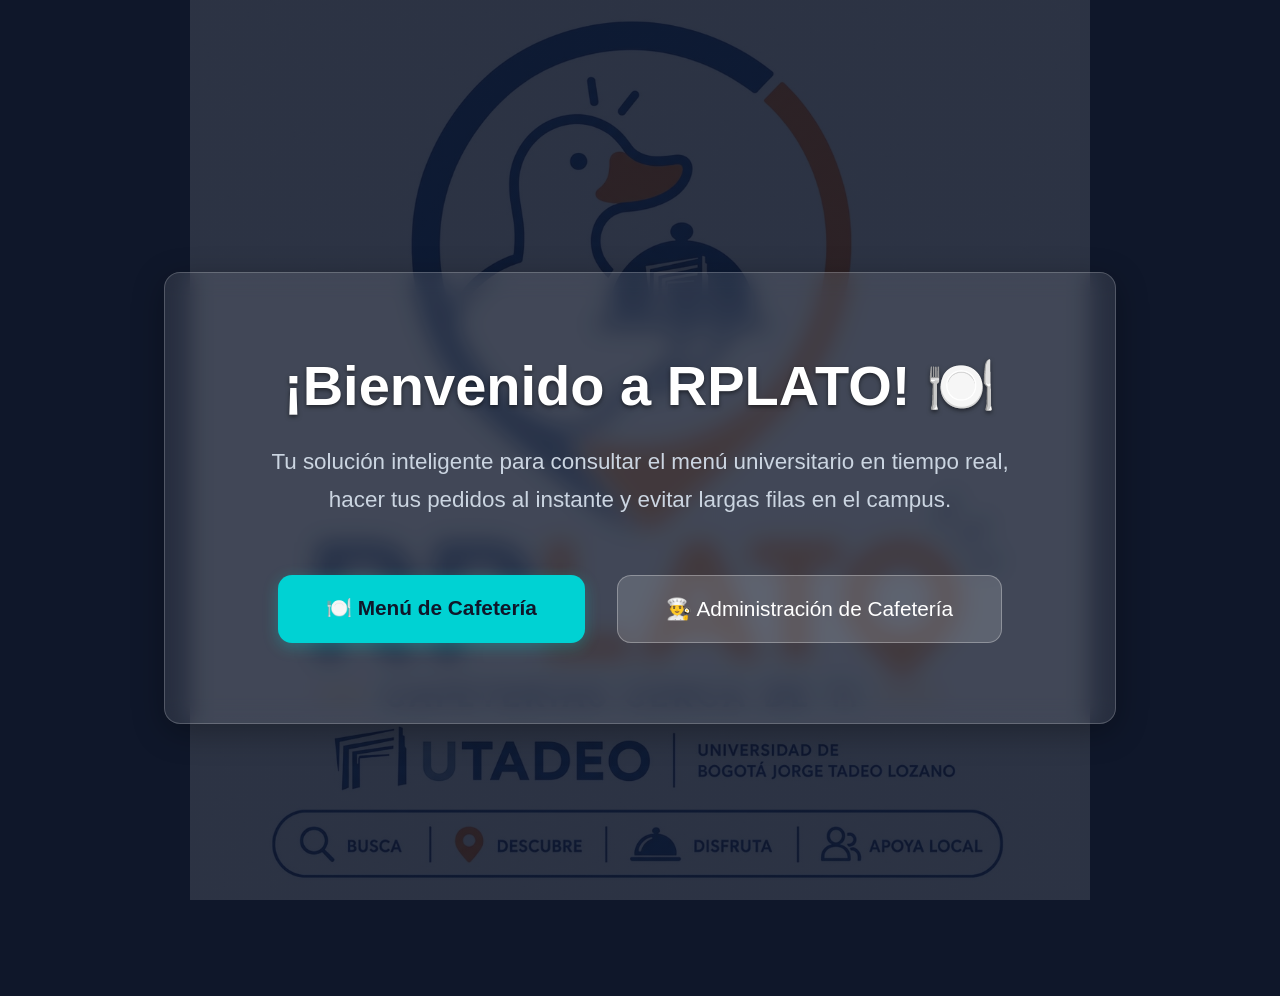
<file: index.html>
<!DOCTYPE html>
<html lang="es">
<head>
    <meta charset="UTF-8">
    <meta name="viewport" content="width=device-width, initial-scale=1.0">
    <title>RPLATO - Restaurante Universitario</title>
    <link rel="stylesheet" href="style.css">
</head>
<body>

    <main class="container" style="max-width: 1000px; min-height: 100vh; display: flex; align-items: center; justify-content: center;">
        
        <!-- Sección de Bienvenida Principal -->
        <section class="welcome-section" style="width: 100%; margin: 0;">
            <div class="welcome-card" style="padding: 5rem 3rem; text-align: center;">
                
                <h2 style="font-size: 3.5rem; margin-bottom: 1.5rem; font-weight: 900; color: #ffffff;">
                    ¡Bienvenido a RPLATO! 🍽️
                </h2>
                
                <p style="font-size: 1.4rem; max-width: 750px; margin: 0 auto 3.5rem auto; line-height: 1.7; color: #cbd5e1;">
                    Tu solución inteligente para consultar el menú universitario en tiempo real, hacer tus pedidos al instante y evitar largas filas en el campus.
                </p>
                
                <div class="welcome-actions" style="display: flex; justify-content: center; gap: 2rem; flex-wrap: wrap;">
                    <a href="index3.html" class="btn-main" style="font-size: 1.3rem; padding: 1.3rem 3rem; border-radius: 14px; text-decoration: none;">
                        🍽️ Menú de Cafetería
                    </a>
                    
                    <a href="index2.html" class="btn-secondary" style="font-size: 1.3rem; padding: 1.3rem 3rem; border-radius: 14px; text-decoration: none;">
                        👨‍🍳 Administración de Cafetería
                    </a>
                </div>

            </div>
        </section>

    </main>

</body>
</html>
</file>
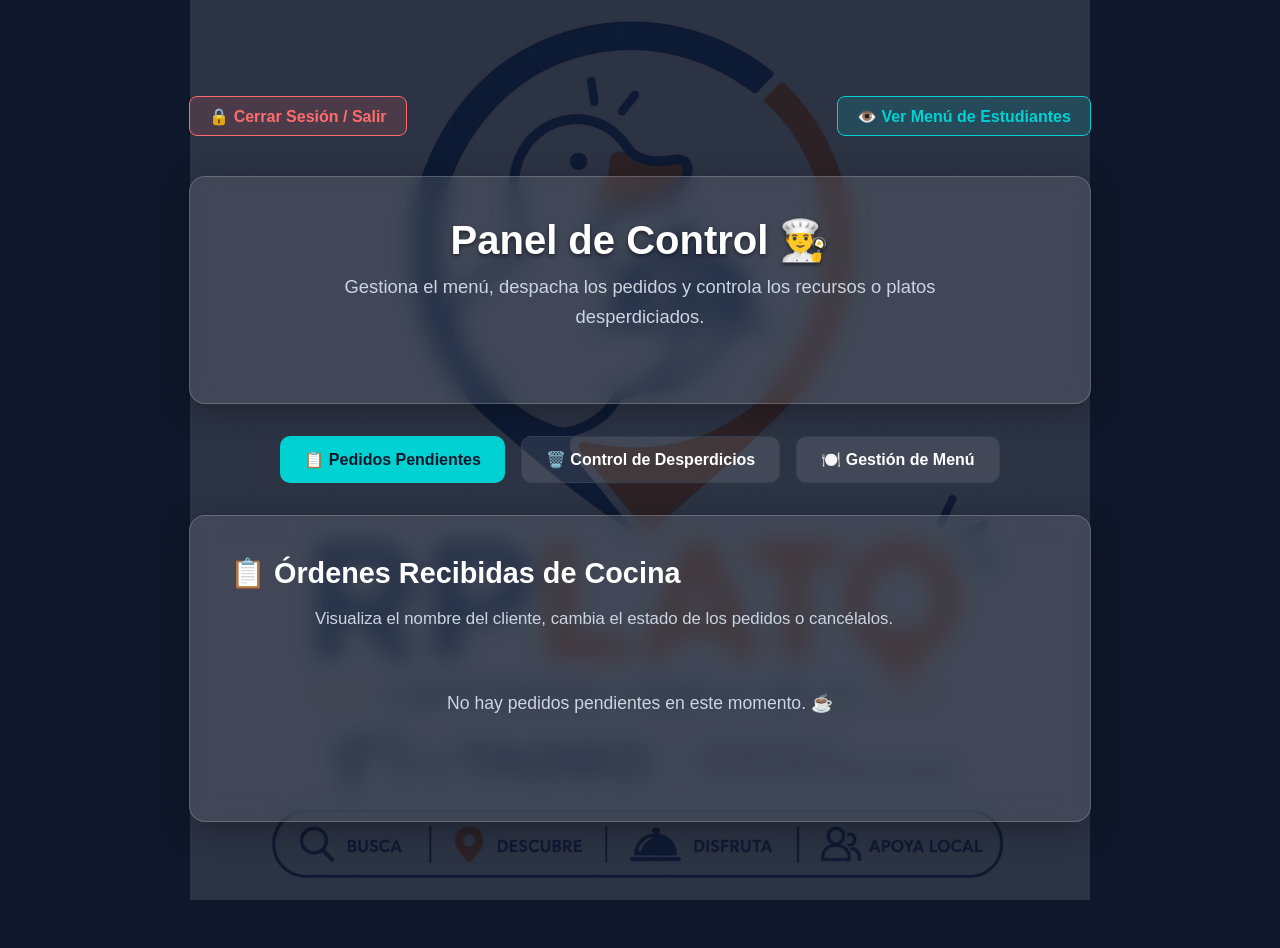
<file: admin.html>
<!DOCTYPE html>
<html lang="es">
<head>
    <meta charset="UTF-8">
    <meta name="viewport" content="width=device-width, initial-scale=1.0">
    <title>RPLATO - Panel de Administración</title>
    <link rel="stylesheet" href="style.css">
</head>
<body>

    <main class="container" style="max-width: 950px; padding-top: 3rem; padding-bottom: 4rem;">
        
        <!-- Botones de Navegación del Administrador -->
        <div style="display: flex; justify-content: space-between; align-items: center; margin-bottom: 2.5rem;">
            <a href="index.html" style="background: rgba(255, 107, 107, 0.15); border: 1px solid #ff6b6b; color: #ff6b6b; padding: 0.6rem 1.2rem; border-radius: 8px; text-decoration: none; font-weight: bold;">
                🔒 Cerrar Sesión / Salir
            </a>
            <a href="index3.html" style="background: rgba(0, 210, 211, 0.15); border: 1px solid #00d2d3; color: #00d2d3; padding: 0.6rem 1.2rem; border-radius: 8px; text-decoration: none; font-weight: bold;">
                👁️ Ver Menú de Estudiantes
            </a>
        </div>

        <!-- Tarjeta de Bienvenida Admin -->
        <section class="welcome-section" style="margin-bottom: 2rem;">
            <div class="welcome-card" style="padding: 2.5rem 2rem; text-align: center;">
                <h2 style="font-size: 2.5rem; margin-bottom: 0.5rem; font-weight: 900;">Panel de Control 👨‍🍳</h2>
                <p style="font-size: 1.15rem; color: #cbd5e1;">Gestiona el menú, despacha los pedidos y controla los recursos o platos desperdiciados.</p>
            </div>
        </section>

        <!-- Pestañas de Navegación Interna del Admin -->
        <div style="display: flex; gap: 1rem; margin-bottom: 2rem; justify-content: center; flex-wrap: wrap;">
            <button id="btnTabOrders" onclick="switchAdminTab('orders')" style="background: #00d2d3; color: #0f172a; padding: 0.8rem 1.5rem; border-radius: 10px; border: none; font-size: 1rem; font-weight: bold; cursor: pointer;">
                📋 Pedidos Pendientes
            </button>
            <button id="btnTabWaste" onclick="switchAdminTab('waste')" style="background: rgba(255, 255, 255, 0.1); color: #ffffff; padding: 0.8rem 1.5rem; border-radius: 10px; border: 1px solid #334155; font-size: 1rem; font-weight: bold; cursor: pointer;">
                🗑️ Control de Desperdicios
            </button>
            <button id="btnTabMenu" onclick="switchAdminTab('menu')" style="background: rgba(255, 255, 255, 0.1); color: #ffffff; padding: 0.8rem 1.5rem; border-radius: 10px; border: 1px solid #334155; font-size: 1rem; font-weight: bold; cursor: pointer;">
                🍽️ Gestión de Menú
            </button>
        </div>

        <!-- PESTAÑA 1: PEDIDOS PENDIENTES -->
        <section id="sectionOrders" class="welcome-section">
            <div class="welcome-card" style="text-align: left; padding: 2.5rem;">
                <h3 style="font-size: 1.8rem; margin-bottom: 1rem; color: #ffffff;">📋 Órdenes Recibidas de Cocina</h3>
                <p style="color: #cbd5e1; font-size: 1.05rem; margin-bottom: 1.5rem;">Visualiza el nombre del cliente, cambia el estado de los pedidos o cancélalos.</p>
                
                <div id="adminOrdersList" style="display: flex; flex-direction: column; gap: 1rem;"></div>

                <p id="noAdminOrders" style="color: #cbd5e1; font-size: 1.1rem; text-align: center; display: none; padding: 2rem 0;">
                    No hay pedidos pendientes en este momento. ☕
                </p>
            </div>
        </section>

        <!-- PESTAÑA 2: CONTROL DE DESPERDICIOS Y EXCEDENTES -->
        <section id="sectionWaste" class="welcome-section" style="display: none;">
            
            <!-- Resumen Semanal por Días -->
            <div class="welcome-card" style="text-align: left; padding: 2.5rem; margin-bottom: 2rem; background: rgba(0, 210, 211, 0.05); border: 2px solid rgba(0, 210, 211, 0.3);">
                <h3 style="font-size: 1.8rem; margin-bottom: 0.5rem; color: #ffffff;">📅 Resumen Semanal de Pérdidas</h3>
                <p style="color: #cbd5e1; font-size: 1.05rem; margin-bottom: 1.5rem;">Total de platos perdidos agrupados por fecha en la semana.</p>
                
                <div id="weeklyWasteSummary" style="display: grid; grid-template-columns: repeat(auto-fit, minmax(200px, 1fr)); gap: 1rem;"></div>
                <p id="noWeeklySummary" style="color: #cbd5e1; font-size: 1rem; text-align: center; display: none;">Aún no hay datos suficientes para generar el resumen semanal.</p>
            </div>

            <!-- Formulario de Registro -->
            <div class="welcome-card" style="text-align: left; padding: 2.5rem; margin-bottom: 2rem;">
                <h3 style="font-size: 1.8rem; margin-bottom: 1.5rem; color: #ffffff;">📊 Registrar Platos Desperdiciados por Exceso</h3>
                
                <form id="addWasteForm" onsubmit="registrarDesperdicio(event)" style="display: flex; flex-direction: column; gap: 1.2rem;">
                    <div>
                        <label style="display: block; margin-bottom: 0.5rem; color: #cbd5e1; font-weight: bold;">Nombre del Plato o Alimento:</label>
                        <input type="text" id="wasteDishName" placeholder="Ej: Almuerzo Ejecutivo: Pollo / Arroz sobrante" required style="width: 100%; padding: 0.9rem; border-radius: 8px; border: 1px solid #334155; background: #0f172a; color: #ffffff; font-size: 1rem;">
                    </div>

                    <div style="display: grid; grid-template-columns: 1fr 1fr; gap: 1rem;">
                        <div>
                            <label style="display: block; margin-bottom: 0.5rem; color: #cbd5e1; font-weight: bold;">Cantidad de Platos Perdidos:</label>
                            <input type="number" id="wasteQuantity" min="1" placeholder="Ej: 5" required style="width: 100%; padding: 0.9rem; border-radius: 8px; border: 1px solid #334155; background: #0f172a; color: #ffffff; font-size: 1rem;">
                        </div>
                        <div>
                            <label style="display: block; margin-bottom: 0.5rem; color: #cbd5e1; font-weight: bold;">Fecha del Registro:</label>
                            <input type="date" id="wasteDate" required style="width: 100%; padding: 0.9rem; border-radius: 8px; border: 1px solid #334155; background: #0f172a; color: #ffffff; font-size: 1rem;">
                        </div>
                    </div>

                    <div>
                        <label style="display: block; margin-bottom: 0.5rem; color: #cbd5e1; font-weight: bold;">Motivo del Excedente:</label>
                        <textarea id="wasteReason" placeholder="Ej: Sobreestimación de asistencia de estudiantes en la jornada de la tarde." required rows="2" style="width: 100%; padding: 0.9rem; border-radius: 8px; border: 1px solid #334155; background: #0f172a; color: #ffffff; font-size: 1rem; resize: vertical;"></textarea>
                    </div>

                    <button type="submit" class="btn-main" style="margin-top: 1rem; border: none; cursor: pointer; padding: 1rem; font-size: 1.1rem; border-radius: 10px;">
                        💾 Guardar Registro de Desperdicio
                    </button>
                </form>
            </div>

            <!-- Historial de Registros -->
            <div class="welcome-card" style="text-align: left; padding: 2.5rem;">
                <h3 style="font-size: 1.8rem; margin-bottom: 1rem; color: #ffffff;">📋 Historial de Excedentes y Pérdidas</h3>
                <div id="adminWasteList" style="display: flex; flex-direction: column; gap: 1rem;"></div>
                <p id="noAdminWaste" style="color: #cbd5e1; font-size: 1.1rem; text-align: center; display: none; padding: 1.5rem 0;">No hay registros de desperdicios guardados.</p>
            </div>
        </section>

        <!-- PESTAÑA 3: GESTIÓN DE MENÚ -->
        <section id="sectionMenu" class="welcome-section" style="display: none;">
            <div class="welcome-card" style="text-align: left; padding: 2.5rem; margin-bottom: 2rem;">
                <h3 style="font-size: 1.8rem; margin-bottom: 1.5rem; color: #ffffff;">➕ Agregar Nuevo Plato</h3>
                
                <form id="addDishForm" onsubmit="agregarPlato(event)" style="display: flex; flex-direction: column; gap: 1.2rem;">
                    <div>
                        <label style="display: block; margin-bottom: 0.5rem; color: #cbd5e1; font-weight: bold;">¿A qué menú pertenece?</label>
                        <select id="dishCategory" required style="width: 100%; padding: 0.9rem; border-radius: 8px; border: 1px solid #334155; background: #0f172a; color: #ffffff; font-size: 1rem;">
                            <option value="" disabled selected>Selecciona una categoría...</option>
                            <option value="Almuerzos Ejecutivos">🍲 Almuerzos Ejecutivos</option>
                            <option value="Comidas Rápidas">🍔 Comidas Rápidas</option>
                            <option value="Bebidas y Jugos">🥤 Bebidas y Jugos</option>
                        </select>
                    </div>

                    <div>
                        <label style="display: block; margin-bottom: 0.5rem; color: #cbd5e1; font-weight: bold;">Nombre del Plato:</label>
                        <input type="text" id="dishName" placeholder="Ej: Pollo Gratinado" required style="width: 100%; padding: 0.9rem; border-radius: 8px; border: 1px solid #334155; background: #0f172a; color: #ffffff; font-size: 1rem;">
                    </div>

                    <div>
                        <label style="display: block; margin-bottom: 0.5rem; color: #cbd5e1; font-weight: bold;">Descripción de Ingredientes:</label>
                        <textarea id="dishDesc" placeholder="Ej: Sopa de verduras, arroz, frijol y jugo." required rows="3" style="width: 100%; padding: 0.9rem; border-radius: 8px; border: 1px solid #334155; background: #0f172a; color: #ffffff; font-size: 1rem; resize: vertical;"></textarea>
                    </div>

                    <div>
                        <label style="display: block; margin-bottom: 0.5rem; color: #cbd5e1; font-weight: bold;">Precio (COP):</label>
                        <input type="text" id="dishPrice" placeholder="Ej: 14.000" required style="width: 100%; padding: 0.9rem; border-radius: 8px; border: 1px solid #334155; background: #0f172a; color: #ffffff; font-size: 1rem;">
                    </div>

                    <button type="submit" class="btn-main" style="margin-top: 1rem; border: none; cursor: pointer; padding: 1rem; font-size: 1.1rem; border-radius: 10px;">
                        💾 Guardar y Publicar Plato
                    </button>
                </form>
            </div>

            <div class="welcome-card" style="text-align: left; padding: 2.5rem;">
                <h3 style="font-size: 1.8rem; margin-bottom: 1rem; color: #ffffff;">📋 Platos Activos</h3>
                <div id="adminDishList" style="display: flex; flex-direction: column; gap: 1rem;"></div>
                <p id="noAdminDishes" style="color: #cbd5e1; font-size: 1.1rem; text-align: center; display: none; padding: 1.5rem 0;">No hay platos registrados.</p>
            </div>
        </section>

    </main>

    <script>
        window.addEventListener('DOMContentLoaded', () => {
            cargarPedidosAdmin();
            cargarDesperdiciosAdmin();
            cargarPlatosAdmin();
            setInterval(cargarPedidosAdmin, 3000);
        });

        function switchAdminTab(tab) {
            const secOrders = document.getElementById("sectionOrders");
            const secWaste = document.getElementById("sectionWaste");
            const secMenu = document.getElementById("sectionMenu");
            
            const btnOrders = document.getElementById("btnTabOrders");
            const btnWaste = document.getElementById("btnTabWaste");
            const btnMenu = document.getElementById("btnTabMenu");

            [btnOrders, btnWaste, btnMenu].forEach(b => {
                b.style.background = "rgba(255, 255, 255, 0.1)";
                b.style.color = "#ffffff";
            });

            secOrders.style.display = "none";
            secWaste.style.display = "none";
            secMenu.style.display = "none";

            if(tab === 'orders') {
                secOrders.style.display = "block";
                btnOrders.style.background = "#00d2d3";
                btnOrders.style.color = "#0f172a";
            } else if(tab === 'waste') {
                secWaste.style.display = "block";
                btnWaste.style.background = "#00d2d3";
                btnWaste.style.color = "#0f172a";
            } else {
                secMenu.style.display = "block";
                btnMenu.style.background = "#00d2d3";
                btnMenu.style.color = "#0f172a";
            }
        }

        // LÓGICA DE PEDIDOS
        function cargarPedidosAdmin() {
            const adminOrdersList = document.getElementById("adminOrdersList");
            const noAdminOrders = document.getElementById("noAdminOrders");
            let pedidos = JSON.parse(localStorage.getItem("rplato_pedidos")) || [];

            adminOrdersList.innerHTML = "";

            if (pedidos.length === 0) {
                noAdminOrders.style.display = "block";
                return;
            }

            noAdminOrders.style.display = "none";

            pedidos.forEach((pedido) => {
                const item = document.createElement("div");
                item.style.cssText = "background: rgba(255, 255, 255, 0.05); border: 1px solid #334155; padding: 1.2rem 1.5rem; border-radius: 10px; display: flex; justify-content: space-between; align-items: center; flex-wrap: wrap; gap: 1rem;";

                let colorEstado = "#f1c40f";
                if(pedido.estado.includes("Listo")) colorEstado = "#2ecc71";
                if(pedido.estado.includes("Cancelado")) colorEstado = "#ff6b6b";

                item.innerHTML = `
                    <div>
                        <span style="background: #00d2d3; color: #0f172a; padding: 0.3rem 0.7rem; border-radius: 12px; font-weight: 800; font-size: 0.9rem;">
                            Turno #${pedido.turno}
                        </span>
                        <h4 style="color: #ffffff; font-size: 1.2rem; margin: 0.5rem 0 0.2rem 0;">${pedido.plato}</h4>
                        <p style="color: #cbd5e1; font-size: 0.95rem; margin-bottom: 0.2rem;">Cliente: <strong style="color: #00d2d3;">${pedido.cliente || 'Anónimo'}</strong></p>
                        <p style="color: #cbd5e1; font-size: 0.95rem;">Estado actual: <strong style="color: ${colorEstado};">${pedido.estado}</strong></p>
                    </div>
                    <div style="display: flex; gap: 0.5rem;">
                        <button onclick="cambiarEstadoPedido(${pedido.id}, '✅ Listo para entregar')" style="background: rgba(46, 204, 113, 0.2); border: 1px solid #2ecc71; color: #2ecc71; padding: 0.6rem 0.9rem; border-radius: 8px; font-weight: bold; cursor: pointer;">
                            ✅ Listo
                        </button>
                        <button onclick="eliminarPedidoDefinitivo(${pedido.id})" style="background: rgba(255, 107, 107, 0.2); border: 1px solid #ff6b6b; color: #ff6b6b; padding: 0.6rem 0.9rem; border-radius: 8px; font-weight: bold; cursor: pointer;">
                            ❌ Cancelar
                        </button>
                    </div>
                `;
                adminOrdersList.appendChild(item);
            });
        }

        function cambiarEstadoPedido(id, nuevoEstado) {
            let pedidos = JSON.parse(localStorage.getItem("rplato_pedidos")) || [];
            pedidos = pedidos.map(p => {
                if (p.id === id) p.estado = nuevoEstado;
                return p;
            });
            localStorage.setItem("rplato_pedidos", JSON.stringify(pedidos));
            cargarPedidosAdmin();
        }

        function eliminarPedidoDefinitivo(id) {
            let pedidos = JSON.parse(localStorage.getItem("rplato_pedidos")) || [];
            pedidos = pedidos.filter(p => p.id !== id);
            localStorage.setItem("rplato_pedidos", JSON.stringify(pedidos));
            cargarPedidosAdmin();
        }

        // LÓGICA DE CONTROL DE DESPERDICIOS Y RESUMEN SEMANAL
        function registrarDesperdicio(e) {
            e.preventDefault();
            const plato = document.getElementById("wasteDishName").value;
            const cantidad = parseInt(document.getElementById("wasteQuantity").value) || 0;
            const fecha = document.getElementById("wasteDate").value;
            const motivo = document.getElementById("wasteReason").value;

            const nuevoRegistro = { plato, cantidad, fecha, motivo };
            let desperdicios = JSON.parse(localStorage.getItem("rplato_desperdicios")) || [];
            desperdicios.push(nuevoRegistro);

            localStorage.setItem("rplato_desperdicios", JSON.stringify(desperdicios));
            alert("¡Registro de desperdicio guardado con éxito!");
            document.getElementById("addWasteForm").reset();
            cargarDesperdiciosAdmin();
        }

        function cargarDesperdiciosAdmin() {
            const adminWasteList = document.getElementById("adminWasteList");
            const noAdminWaste = document.getElementById("noAdminWaste");
            const weeklyWasteSummary = document.getElementById("weeklyWasteSummary");
            const noWeeklySummary = document.getElementById("noWeeklySummary");
            
            let desperdicios = JSON.parse(localStorage.getItem("rplato_desperdicios")) || [];

            // 1. Cargar Historial
            adminWasteList.innerHTML = "";
            if (desperdicios.length === 0) {
                noAdminWaste.style.display = "block";
            } else {
                noAdminWaste.style.display = "none";
                desperdicios.forEach((item, index) => {
                    const elemento = document.createElement("div");
                    elemento.style.cssText = "background: rgba(255, 255, 255, 0.05); border: 1px solid #334155; padding: 1.2rem 1.5rem; border-radius: 10px; display: flex; justify-content: space-between; align-items: center; flex-wrap: wrap; gap: 1rem;";

                    elemento.innerHTML = `
                        <div>
                            <span style="background: rgba(255, 107, 107, 0.15); color: #ff6b6b; padding: 0.2rem 0.6rem; border-radius: 6px; font-size: 0.85rem; font-weight: bold; display: inline-block; margin-bottom: 0.3rem;">
                                Fecha: ${item.fecha}
                            </span>
                            <h4 style="color: #ffffff; font-size: 1.2rem; margin-bottom: 0.2rem;">${item.plato} (${item.cantidad} platos perdidos)</h4>
                            <p style="color: #cbd5e1; font-size: 0.95rem;">Motivo: ${item.motivo}</p>
                        </div>
                        <button onclick="eliminarDesperdicio(${index})" style="background: rgba(255, 107, 107, 0.2); border: 1px solid #ff6b6b; color: #ff6b6b; padding: 0.6rem 1rem; border-radius: 8px; font-weight: bold; cursor: pointer;">
                            🗑️ Borrar Registro
                        </button>
                    `;
                    adminWasteList.appendChild(elemento);
                });
            }

            // 2. Generar Resumen Semanal Agrupado por Fecha
            weeklyWasteSummary.innerHTML = "";
            let resumenPorFecha = {};
            desperdicios.forEach(d => {
                let cant = parseInt(d.cantidad) || 0;
                if (!resumenPorFecha[d.fecha]) {
                    resumenPorFecha[d.fecha] = 0;
                }
                resumenPorFecha[d.fecha] += cant;
            });

            let fechasKeys = Object.keys(resumenPorFecha);
            if (fechasKeys.length === 0) {
                noWeeklySummary.style.display = "block";
            } else {
                noWeeklySummary.style.display = "none";
                fechasKeys.sort().forEach(fecha => {
                    const tarjetaDia = document.createElement("div");
                    tarjetaDia.style.cssText = "background: rgba(15, 23, 42, 0.7); border: 1px solid #334155; padding: 1rem 1.2rem; border-radius: 10px; text-align: center;";
                    
                    tarjetaDia.innerHTML = `
                        <span style="color: #94a3b8; font-size: 0.9rem; display: block; margin-bottom: 0.3rem;">📅 ${fecha}</span>
                        <strong style="color: #ff6b6b; font-size: 1.8rem; display: block;">${resumenPorFecha[fecha]}</strong>
                        <span style="color: #cbd5e1; font-size: 0.85rem;">Platos Perdidos</span>
                    `;
                    weeklyWasteSummary.appendChild(tarjetaDia);
                });
            }
        }

        function eliminarDesperdicio(index) {
            if (confirm("¿Estás seguro de eliminar este registro de desperdicio?")) {
                let desperdicios = JSON.parse(localStorage.getItem("rplato_desperdicios")) || [];
                desperdicios.splice(index, 1);
                localStorage.setItem("rplato_desperdicios", JSON.stringify(desperdicios));
                cargarDesperdiciosAdmin();
            }
        }

        // LÓGICA DE GESTIÓN DEL MENÚ
        function agregarPlato(e) {
            e.preventDefault();
            const categoria = document.getElementById("dishCategory").value;
            const nombre = document.getElementById("dishName").value;
            const descripcion = document.getElementById("dishDesc").value;
            const precio = document.getElementById("dishPrice").value;

            let icono = '🍽️';
            if (categoria === "Almuerzos Ejecutivos") icono = '🍲';
            else if (categoria === "Comidas Rápidas") icono = '🍔';
            else if (categoria === "Bebidas y Jugos") icono = '🥤';

            const nuevoPlato = { categoria, nombre, descripcion, precio, icono };
            let platos = JSON.parse(localStorage.getItem("rplato_menu")) || [];
            platos.push(nuevoPlato);

            localStorage.setItem("rplato_menu", JSON.stringify(platos));
            alert("¡Plato guardado y publicado con éxito!");
            document.getElementById("addDishForm").reset();
            cargarPlatosAdmin();
        }

        function cargarPlatosAdmin() {
            const adminDishList = document.getElementById("adminDishList");
            const noAdminDishes = document.getElementById("noAdminDishes");
            let platos = JSON.parse(localStorage.getItem("rplato_menu")) || [];

            adminDishList.innerHTML = "";
            if (platos.length === 0) {
                noAdminDishes.style.display = "block";
                return;
            }
            noAdminDishes.style.display = "none";

            platos.forEach((plato, index) => {
                const item = document.createElement("div");
                item.style.cssText = "background: rgba(255, 255, 255, 0.05); border: 1px solid #334155; padding: 1.2rem 1.5rem; border-radius: 10px; display: flex; justify-content: space-between; align-items: center; flex-wrap: wrap; gap: 1rem;";

                item.innerHTML = `
                    <div style="display: flex; align-items: center; gap: 1rem;">
                        <span style="font-size: 2.5rem;">${plato.icono}</span>
                        <div>
                            <span style="background: rgba(0, 210, 211, 0.15); color: #00d2d3; padding: 0.2rem 0.6rem; border-radius: 6px; font-size: 0.85rem; font-weight: bold; display: inline-block; margin-bottom: 0.3rem;">
                                ${plato.categoria}
                            </span>
                            <h4 style="color: #ffffff; font-size: 1.2rem; margin-bottom: 0.2rem;">${plato.nombre}</h4>
                            <p style="color: #cbd5e1; font-size: 0.95rem; margin-bottom: 0.3rem;">${plato.descripcion}</p>
                            <strong style="color: #00d2d3; font-size: 1.05rem;">$${plato.precio} COP</strong>
                        </div>
                    </div>
                    <button onclick="eliminarPlato(${index})" style="background: rgba(255, 107, 107, 0.2); border: 1px solid #ff6b6b; color: #ff6b6b; padding: 0.6rem 1rem; border-radius: 8px; font-weight: bold; cursor: pointer;">
                        🗑️ Eliminar
                    </button>
                `;
                adminDishList.appendChild(item);
            });
        }

        function eliminarPlato(index) {
            if (confirm("¿Estás seguro de que deseas eliminar este plato del menú?")) {
                let platos = JSON.parse(localStorage.getItem("rplato_menu")) || [];
                platos.splice(index, 1);
                localStorage.setItem("rplato_menu", JSON.stringify(platos));
                cargarPlatosAdmin();
            }
        }
    </script>

</body>
</html>
</file>
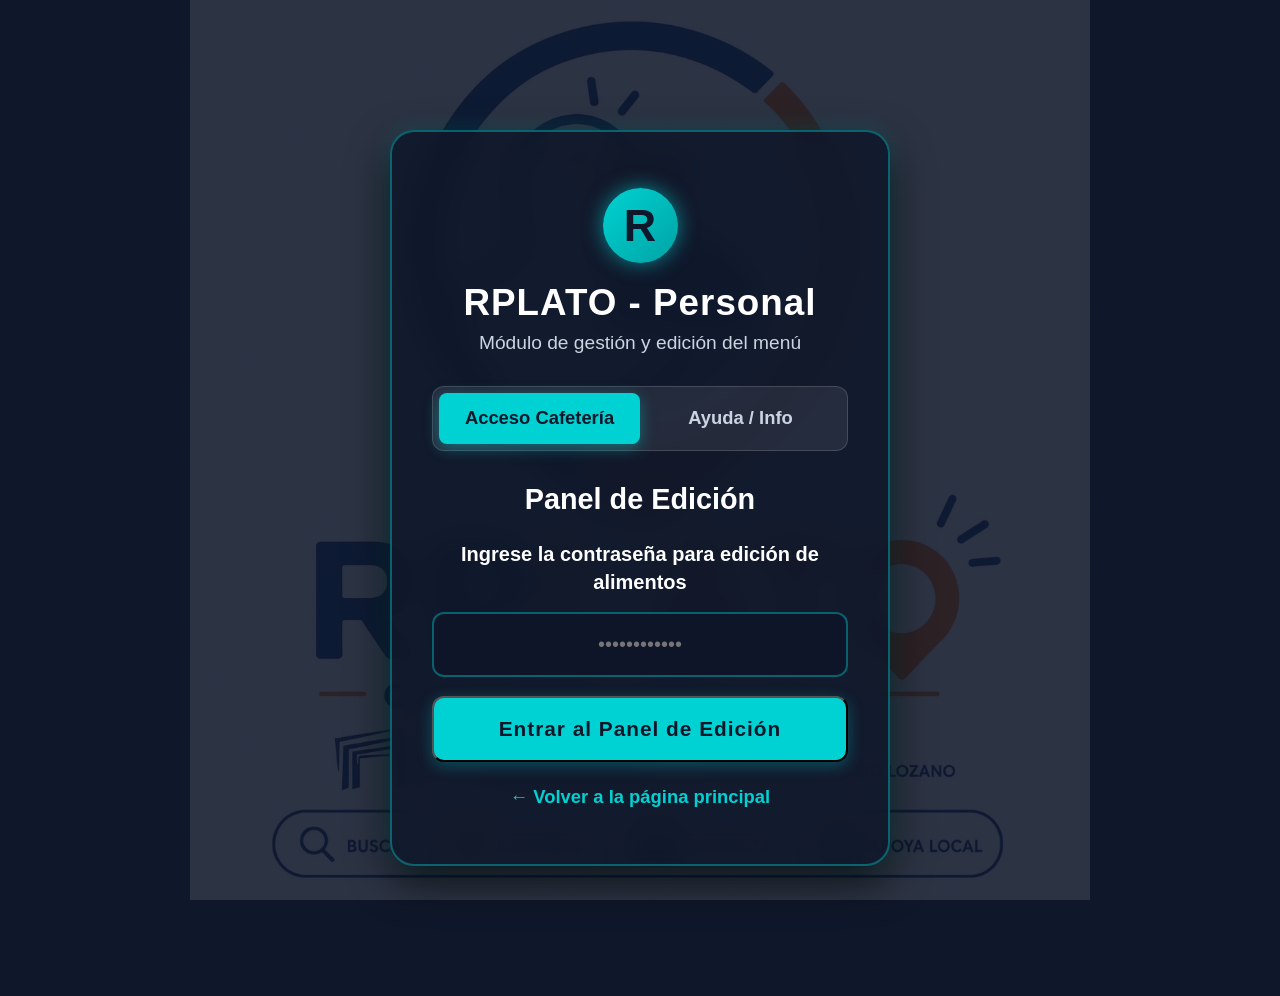
<file: index2.html>
<!DOCTYPE html>
<html lang="es">
<head>
    <meta charset="UTF-8">
    <meta name="viewport" content="width=device-width, initial-scale=1.0">
    <title>RPLATO - Acceso Cafetería</title>
    <link rel="stylesheet" href="style.css">
</head>
<body>

    <!-- CONTENIDO PRINCIPAL -->
    <main class="container" style="min-height: 100vh; display: flex; align-items: center; justify-content: center;">

        <section class="auth-section" style="width: 100%; max-width: 500px;">

            <div class="auth-card">

                <!-- IDENTIDAD -->
                <div class="auth-brand">
                    <div class="auth-logo">R</div>
                    <h2>RPLATO - Personal</h2>
                    <p>Módulo de gestión y edición del menú</p>
                </div>

                <!-- PESTAÑAS -->
                <div class="auth-tabs">
                    <button type="button" id="loginTab" class="auth-tab active" onclick="showLogin()">
                        Acceso Cafetería
                    </button>

                    <button type="button" id="registerTab" class="auth-tab" onclick="showRegister()">
                        Ayuda / Info
                    </button>
                </div>

                <!-- FORMULARIO SOLO CON CONTRASEÑA -->
                <form id="loginForm" class="auth-form" onsubmit="validarAcceso(event)">

                    <h3>Panel de Edición</h3>

                    <label for="loginPassword">
                        Ingrese la contraseña para edición de alimentos
                    </label>

                    <input
                        type="password"
                        id="loginPassword"
                        placeholder="••••••••••••"
                        autocomplete="current-password"
                        required>

                    <p id="errorMsg" style="color: #ff6b6b; font-size: 1.05rem; font-weight: bold; display: none; margin-bottom: 1rem;">
                        ❌ Contraseña incorrecta. Intenta nuevamente.
                    </p>

                    <button type="submit" class="btn-main">
                        Entrar al Panel de Edición
                    </button>

                </form>

                <!-- PESTAÑA INFORMACIÓN -->
                <div id="registerForm" class="auth-form" hidden style="text-align: center; padding: 1rem 0;">
                    <h3 style="font-size: 1.5rem;">¿Necesitas la clave de acceso?</h3>
                    <p style="margin-top: 1rem; line-height: 1.6; color: #cbd5e1; font-size: 1.15rem;">
                        La contraseña de edición se gestiona únicamente con la administración del restaurante universitario.
                    </p>
                </div>

                <!-- REGRESAR AL INICIO -->
                <div class="auth-back" style="margin-top: 1.5rem; text-align: center;">
                    <a href="index.html" class="nav-link" style="text-decoration: none; color: #00d2d3; font-weight: bold;">
                        ← Volver a la página principal
                    </a>
                </div>

            </div>

        </section>

    </main>

    <!-- FUNCIONES DE VALIDACIÓN -->
    <script>
        const loginForm = document.getElementById("loginForm");
        const registerForm = document.getElementById("registerForm");
        const loginTab = document.getElementById("loginTab");
        const registerTab = document.getElementById("registerTab");
        const errorMsg = document.getElementById("errorMsg");

        function showLogin() {
            loginForm.hidden = false;
            registerForm.hidden = true;
            loginTab.classList.add("active");
            registerTab.classList.remove("active");
        }

        function showRegister() {
            loginForm.hidden = true;
            registerForm.hidden = false;
            registerTab.classList.add("active");
            loginTab.classList.remove("active");
        }

        function validarAcceso(e) {
            e.preventDefault();
            const passwordIngresada = document.getElementById("loginPassword").value;
            const contrasenaCorrecta = "UTADEO.Cafeteria.feliz";

            if (passwordIngresada === contrasenaCorrecta) {
                errorMsg.style.display = "none";
                alert("¡Acceso concedido! Redirigiendo al panel de edición...");
                window.location.href = "admin.html";
            } else {
                errorMsg.style.display = "block";
            }
        }
    </script>

</body>
</html>
</file>
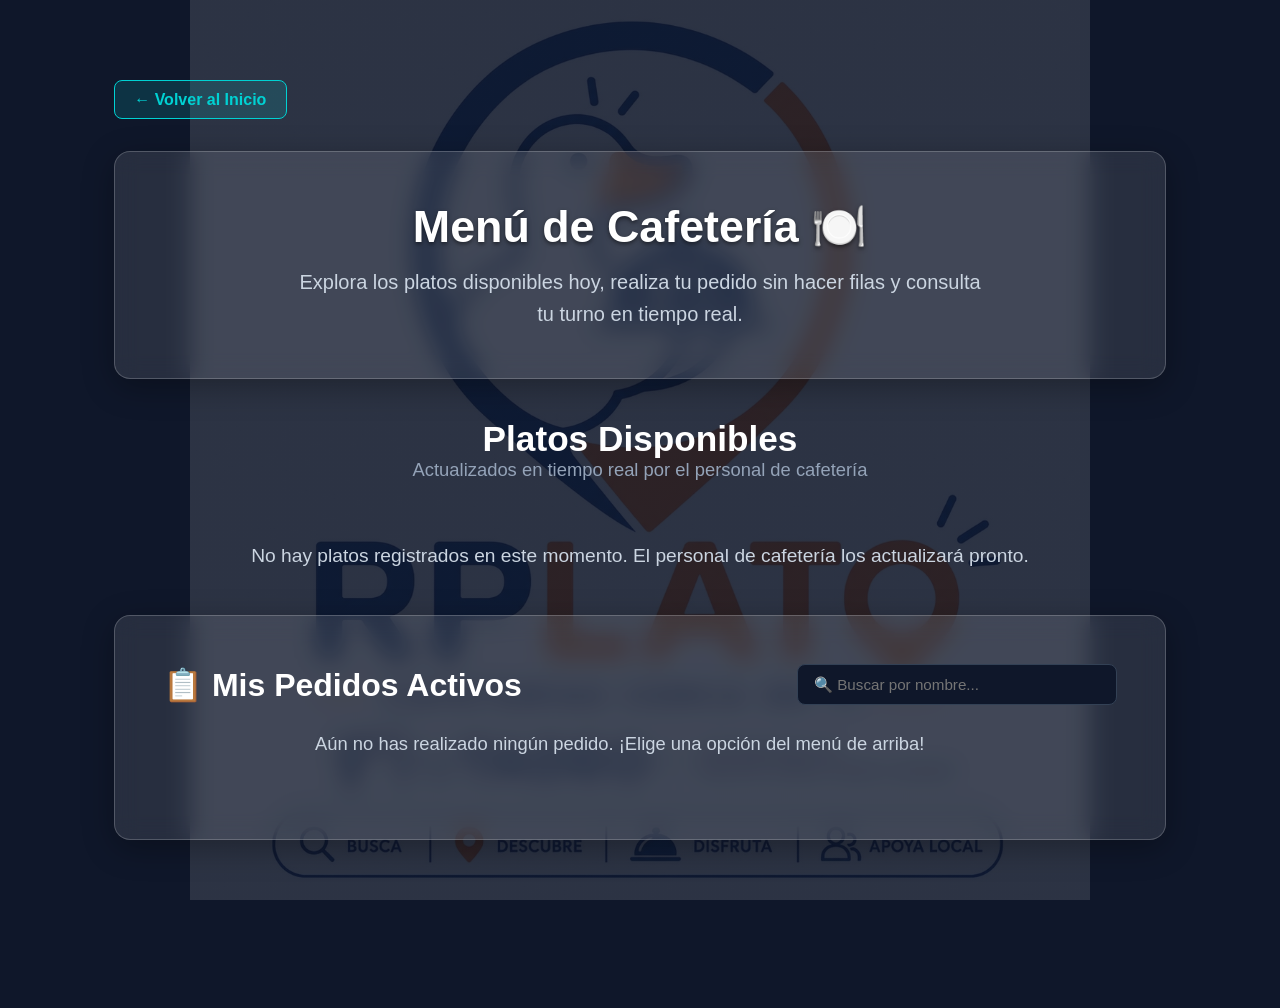
<file: index3.html>
<!DOCTYPE html>
<html lang="es">
<head>
    <meta charset="UTF-8">
    <meta name="viewport" content="width=device-width, initial-scale=1.0">
    <title>RPLATO - Menú Estudiantil</title>
    <link rel="stylesheet" href="style.css">
</head>
<body>

    <main class="container" style="max-width: 1100px; padding-top: 2rem; padding-bottom: 4rem;">
        
        <!-- Botón para volver al inicio -->
        <div style="margin-bottom: 2rem;">
            <a href="index.html" style="background: rgba(0, 210, 211, 0.15); border: 1px solid #00d2d3; color: #00d2d3; padding: 0.6rem 1.2rem; border-radius: 8px; text-decoration: none; font-weight: bold; display: inline-block;">
                ← Volver al Inicio
            </a>
        </div>

        <!-- Encabezado del Menú Estudiantil -->
        <section class="welcome-section" style="margin-bottom: 2.5rem;">
            <div class="welcome-card" style="padding: 3rem 2rem; text-align: center;">
                <h2 style="font-size: 2.8rem; margin-bottom: 0.8rem; font-weight: 900;">Menú de Cafetería 🍽️</h2>
                <p style="font-size: 1.25rem; color: #cbd5e1; max-width: 700px; margin: 0 auto;">
                    Explora los platos disponibles hoy, realiza tu pedido sin hacer filas y consulta tu turno en tiempo real.
                </p>
            </div>
        </section>

        <!-- Secciones del Menú Dinámico -->
        <section class="menu-preview" id="menu" style="margin-bottom: 3rem;">
            <div class="section-header" style="margin-bottom: 2rem;">
                <h3 style="font-size: 2.2rem;">Platos Disponibles</h3>
                <p style="font-size: 1.15rem; color: #94a3b8;">Actualizados en tiempo real por el personal de cafetería</p>
            </div>
            
            <div class="category-grid" id="studentMenuList" style="grid-template-columns: repeat(auto-fit, minmax(300px, 1fr)); gap: 2rem;"></div>
            
            <p id="noMenuText" style="text-align: center; color: #cbd5e1; font-size: 1.2rem; margin-top: 2rem; display: none;">
                No hay platos registrados en este momento. El personal de cafetería los actualizará pronto.
            </p>
        </section>

        <!-- Sección de Pedidos Activos con Búsqueda Rápida -->
        <section class="welcome-section" id="pedidos">
            <div class="welcome-card" style="text-align: left; padding: 3rem;">
                
                <div style="display: flex; justify-content: space-between; align-items: center; flex-wrap: wrap; gap: 1rem; margin-bottom: 1.5rem;">
                    <h3 style="font-size: 2rem; color: #ffffff; margin: 0;">📋 Mis Pedidos Activos</h3>
                    
                    <!-- Campo de Búsqueda Rápida -->
                    <div style="flex: 1; max-width: 320px; min-width: 250px;">
                        <input type="text" id="searchOrderInput" oninput="cargarMisPedidos()" placeholder="🔍 Buscar por nombre..." style="width: 100%; padding: 0.7rem 1rem; border-radius: 8px; border: 1px solid #334155; background: #0f172a; color: #ffffff; font-size: 0.95rem;">
                    </div>
                </div>

                <p id="noOrdersText" style="color: #cbd5e1; font-size: 1.15rem;">
                    Aún no has realizado ningún pedido. ¡Elige una opción del menú de arriba!
                </p>
                
                <div id="activeOrdersList" style="margin-top: 1.5rem; display: flex; flex-direction: column; gap: 1rem;"></div>
            </div>
        </section>

    </main>

    <script>
        window.addEventListener('DOMContentLoaded', () => {
            cargarMenuEstudiante();
            cargarMisPedidos();
            setInterval(cargarMisPedidos, 3000);
        });

        function cargarMenuEstudiante() {
            const studentMenuList = document.getElementById("studentMenuList");
            const noMenuText = document.getElementById("noMenuText");
            const platosGuardados = JSON.parse(localStorage.getItem("rplato_menu")) || [];

            studentMenuList.innerHTML = "";

            if (platosGuardados.length === 0) {
                noMenuText.style.display = "block";
                return;
            }

            noMenuText.style.display = "none";

            platosGuardados.forEach((plato) => {
                const tarjeta = document.createElement("div");
                tarjeta.className = "category-card";
                tarjeta.style.cssText = "padding: 2.5rem 1.8rem; text-align: center; display: flex; flex-direction: column; justify-content: space-between;";
                
                tarjeta.innerHTML = `
                    <div>
                        <span style="background: rgba(0, 210, 211, 0.15); color: #00d2d3; padding: 0.3rem 0.8rem; border-radius: 20px; font-size: 0.85rem; font-weight: bold; display: inline-block; margin-bottom: 1rem;">
                            ${plato.categoria || 'Menú General'}
                        </span>
                        <div class="icon" style="font-size: 3.8rem; margin-bottom: 1rem;">${plato.icono || '🍽️'}</div>
                        <h4 style="font-size: 1.5rem; margin-bottom: 0.5rem; color: #ffffff;">${plato.nombre}</h4>
                        <p style="font-size: 1.05rem; color: #cbd5e1; margin-bottom: 1.2rem; line-height: 1.5;">
                            ${plato.descripcion}
                        </p>
                    </div>
                    <div>
                        <strong style="color: #00d2d3; font-size: 1.5rem; display: block; margin-bottom: 1.5rem;">$${plato.precio} COP</strong>
                        <button class="btn-main" onclick="pedirPlato('${plato.nombre}')" style="width: 100%; border: none; cursor: pointer; font-size: 1.1rem; padding: 0.9rem; border-radius: 10px;">
                            🛒 Realizar Pedido
                        </button>
                    </div>
                `;
                studentMenuList.appendChild(tarjeta);
            });
        }

        function pedirPlato(nombrePlato) {
            let nombreEstudiante = prompt("Por favor, ingresa tu nombre y apellido para el pedido:");
            
            if (!nombreEstudiante || nombreEstudiante.trim() === "") {
                alert("Debes ingresar un nombre válido para realizar el pedido.");
                return;
            }

            let contador = parseInt(localStorage.getItem("rplato_turno_counter")) || 12;
            let pedidos = JSON.parse(localStorage.getItem("rplato_pedidos")) || [];

            const nuevoPedido = {
                id: Date.now(),
                cliente: nombreEstudiante.trim(),
                plato: nombrePlato,
                turno: contador,
                estado: "En preparación 🍳"
            };

            pedidos.push(nuevoPedido);
            localStorage.setItem("rplato_pedidos", JSON.stringify(pedidos));
            localStorage.setItem("rplato_turno_counter", contador + 1);

            alert(`¡Excelente elección, ${nombreEstudiante}! Tu pedido de "${nombrePlato}" se envió a la cocina (Turno #${contador}).`);
            cargarMisPedidos();
        }

        function cargarMisPedidos() {
            const activeOrdersList = document.getElementById("activeOrdersList");
            const noOrdersText = document.getElementById("noOrdersText");
            const searchText = document.getElementById("searchOrderInput").value.toLowerCase();
            
            let pedidos = JSON.parse(localStorage.getItem("rplato_pedidos")) || [];

            activeOrdersList.innerHTML = "";

            if (pedidos.length === 0) {
                if (noOrdersText) {
                    noOrdersText.style.display = "block";
                    noOrdersText.innerText = "Aún no has realizado ningún pedido. ¡Elige una opción del menú de arriba!";
                }
                return;
            }

            // Filtrar pedidos según lo que se escriba en el buscador
            let pedidosFiltrados = pedidos.filter(p => {
                let nombreCliente = (p.cliente || "").toLowerCase();
                let nombrePlato = (p.plato || "").toLowerCase();
                return nombreCliente.includes(searchText) || nombrePlato.includes(searchText);
            });

            if (pedidosFiltrados.length === 0) {
                if (noOrdersText) {
                    noOrdersText.style.display = "block";
                    noOrdersText.innerText = "No se encontraron pedidos con ese nombre o plato.";
                }
                return;
            }

            if (noOrdersText) noOrdersText.style.display = "none";

            pedidosFiltrados.forEach((pedido) => {
                const tarjeta = document.createElement("div");
                let colorEstado = "#f1c40f";
                if(pedido.estado.includes("Listo")) colorEstado = "#2ecc71";
                if(pedido.estado.includes("Cancelado")) colorEstado = "#ff6b6b";

                tarjeta.style.cssText = "background: rgba(0, 210, 211, 0.12); border: 2px solid #00d2d3; padding: 1.2rem 1.5rem; border-radius: 12px; display: flex; justify-content: space-between; align-items: center; flex-wrap: wrap; gap: 1rem;";
                
                tarjeta.innerHTML = `
                    <div>
                        <h5 style="color: #ffffff; font-size: 1.25rem; margin-bottom: 0.3rem;">${pedido.plato}</h5>
                        <p style="color: #cbd5e1; font-size: 0.95rem; margin-bottom: 0.2rem;">Cliente: <strong style="color: #00d2d3;">${pedido.cliente}</strong></p>
                        <p style="color: #cbd5e1; font-size: 1rem;">
                            Estado: <span style="color: ${colorEstado}; font-weight: bold;">${pedido.estado}</span>
                        </p>
                    </div>
                    <div style="display: flex; align-items: center; gap: 1rem;">
                        <span style="background: #00d2d3; color: #0f172a; padding: 0.5rem 1rem; border-radius: 20px; font-weight: 800; font-size: 1rem;">
                            Turno #${pedido.turno}
                        </span>
                        <button onclick="cancelarPedidoEstudiante(${pedido.id})" style="background: rgba(255, 107, 107, 0.2); border: 1px solid #ff6b6b; color: #ff6b6b; padding: 0.5rem 1rem; border-radius: 8px; font-weight: bold; cursor: pointer;">
                            ❌ Cancelar
                        </button>
                    </div>
                `;
                activeOrdersList.appendChild(tarjeta);
            });
        }

        function cancelarPedidoEstudiante(id) {
            if (confirm("¿Estás seguro de que deseas cancelar este pedido?")) {
                let pedidos = JSON.parse(localStorage.getItem("rplato_pedidos")) || [];
                pedidos = pedidos.filter(p => p.id !== id);
                localStorage.setItem("rplato_pedidos", JSON.stringify(pedidos));
                cargarMisPedidos();
            }
        }
    </script>

</body>
</html>
</file>
<file: style.css>
/* Reseteo general */
* {
    box-sizing: border-box;
    margin: 0;
    padding: 0;
    font-family: 'Segoe UI', Tahoma, Geneva, Verdana, sans-serif;
}

/* Fondo principal con el logo completo sin recortes */
body {
    min-height: 100vh;
    background-color: #0f172a;
    background-image: 
        linear-gradient(rgba(15, 23, 42, 0.88), rgba(15, 23, 42, 0.88)), 
        url('imagenes/logo.jpeg');
    background-size: contain;       /* Muestra la imagen completa sin recortar ningún detalle */
    background-position: top center; /* Centra la imagen desde arriba para que el pato luzca bien */
    background-repeat: no-repeat;
    background-attachment: fixed;
    color: #ffffff;
}

/* Encabezado superior */
.header {
    display: flex;
    justify-content: space-between;
    align-items: center;
    background: rgba(15, 23, 42, 0.85);
    backdrop-filter: blur(8px);
    padding: 1rem 2rem;
    box-shadow: 0 4px 20px rgba(0, 0, 0, 0.4);
    position: sticky;
    top: 0;
    z-index: 100;
    border-bottom: 1px solid rgba(255, 255, 255, 0.1);
}

.brand {
    display: flex;
    align-items: center;
}

.brand-name {
    color: #ffffff;
    font-size: 1.6rem;
    letter-spacing: 1.5px;
    font-weight: 700;
}

.nav-menu {
    display: flex;
    align-items: center;
    gap: 1.5rem;
}

.nav-link {
    color: #cbd5e1;
    text-decoration: none;
    font-weight: 500;
    transition: color 0.3s;
}

.nav-link:hover, 
.nav-link.active {
    color: #00d2d3;
}

.btn-profile {
    border: 1px solid #00d2d3;
    padding: 0.4rem 1.2rem;
    border-radius: 20px;
    color: #00d2d3;
}

.btn-profile:hover {
    background-color: #00d2d3;
    color: #0f172a;
}

/* Contenedor principal */
.container {
    max-width: 1000px;
    margin: 3rem auto;
    padding: 0 1.5rem;
}

/* Sección de Bienvenida */
.welcome-section {
    margin-bottom: 3.5rem;
}

.welcome-card {
    background: rgba(255, 255, 255, 0.1);
    backdrop-filter: blur(12px);
    border: 1px solid rgba(255, 255, 255, 0.2);
    border-radius: 16px;
    padding: 3.5rem 2rem;
    text-align: center;
    box-shadow: 0 8px 32px rgba(0, 0, 0, 0.3);
}

.welcome-card h2 {
    font-size: 2.5rem;
    color: #ffffff;
    margin-bottom: 1rem;
    text-shadow: 0 2px 4px rgba(0, 0, 0, 0.5);
}

.welcome-card p {
    font-size: 1.15rem;
    color: #e2e8f0;
    max-width: 650px;
    margin: 0 auto 2rem auto;
    line-height: 1.6;
}

.welcome-actions {
    display: flex;
    justify-content: center;
    gap: 1.2rem;
}

.btn-main {
    background-color: #00d2d3;
    color: #0f172a;
    padding: 0.9rem 2rem;
    text-decoration: none;
    font-weight: bold;
    border-radius: 8px;
    transition: all 0.3s ease;
    box-shadow: 0 4px 15px rgba(0, 210, 211, 0.3);
}

.btn-main:hover {
    background-color: #01a3a4;
    transform: translateY(-2px);
}

.btn-secondary {
    background: rgba(255, 255, 255, 0.15);
    color: #ffffff;
    padding: 0.9rem 2rem;
    text-decoration: none;
    font-weight: 500;
    border-radius: 8px;
    border: 1px solid rgba(255, 255, 255, 0.3);
    transition: all 0.3s ease;
}

.btn-secondary:hover {
    background: rgba(255, 255, 255, 0.25);
}

/* Categorías del Menú */
.section-header {
    text-align: center;
    margin-bottom: 2rem;
}

.section-header h3 {
    font-size: 2rem;
    color: #ffffff;
}

.section-header p {
    color: #cbd5e1;
}

.category-grid {
    display: grid;
    grid-template-columns: repeat(auto-fit, minmax(260px, 1fr));
    gap: 1.5rem;
}

.category-card {
    background: rgba(255, 255, 255, 0.1);
    backdrop-filter: blur(10px);
    border: 1px solid rgba(255, 255, 255, 0.15);
    padding: 2rem 1.5rem;
    border-radius: 12px;
    text-align: center;
    transition: transform 0.3s ease;
}

.category-card:hover {
    transform: translateY(-5px);
}

.category-card .icon {
    font-size: 2.8rem;
    margin-bottom: 1rem;
}

.category-card h4 {
    margin-bottom: 0.5rem;
    color: #ffffff;
    font-size: 1.3rem;
}

.category-card p {
    font-size: 0.95rem;
    color: #cbd5e1;
    margin-bottom: 1.5rem;
}

.btn-category {
    background-color: transparent;
    border: 1px solid #00d2d3;
    color: #00d2d3;
    padding: 0.6rem 1.4rem;
    border-radius: 6px;
    cursor: pointer;
    font-weight: 600;
    transition: all 0.3s ease;
}

.btn-category:hover {
    background-color: #00d2d3;
    color: #0f172a;
}

/* ======================================================
   ESTILOS EXCLUSIVOS PARA INDEX2.HTML (ACCESO PERSONAL)
   ====================================================== */

.auth-section {
    display: flex;
    justify-content: center;
    align-items: center;
    padding: 1rem 0;
}

.auth-card {
    max-width: 550px;
    width: 100%;
    background: rgba(15, 23, 42, 0.85);
    backdrop-filter: blur(16px);
    border: 2px solid rgba(0, 210, 211, 0.4);
    border-radius: 24px;
    padding: 3.5rem 2.5rem;
    box-shadow: 0 15px 40px rgba(0, 0, 0, 0.7), 0 0 25px rgba(0, 210, 211, 0.2);
    text-align: center;
}

.auth-brand {
    margin-bottom: 2rem;
}

.auth-logo {
    width: 75px;
    height: 75px;
    background: linear-gradient(135deg, #00d2d3, #01a3a4);
    color: #0f172a;
    font-size: 2.8rem;
    font-weight: 800;
    display: flex;
    align-items: center;
    justify-content: center;
    border-radius: 50%;
    margin: 0 auto 1.2rem auto;
    box-shadow: 0 0 20px rgba(0, 210, 211, 0.6);
}

.auth-brand h2 {
    font-size: 2.3rem;
    color: #ffffff;
    font-weight: 800;
    margin-bottom: 0.5rem;
    letter-spacing: 1px;
}

.auth-brand p {
    font-size: 1.2rem;
    color: #cbd5e1;
}

/* Pestañas de Login / Info */
.auth-tabs {
    display: flex;
    background: rgba(255, 255, 255, 0.08);
    border-radius: 12px;
    padding: 6px;
    margin-bottom: 2rem;
    border: 1px solid rgba(255, 255, 255, 0.15);
}

.auth-tab {
    flex: 1;
    background: transparent;
    border: none;
    color: #cbd5e1;
    padding: 0.9rem;
    font-size: 1.15rem;
    font-weight: 700;
    cursor: pointer;
    border-radius: 8px;
    transition: all 0.3s ease;
}

.auth-tab.active {
    background: #00d2d3;
    color: #0f172a;
    box-shadow: 0 4px 15px rgba(0, 210, 211, 0.4);
}

/* Formulario de Contraseña */
.auth-form h3 {
    font-size: 1.8rem;
    color: #ffffff;
    margin-bottom: 1.5rem;
    font-weight: 700;
}

.auth-form label {
    display: block;
    font-size: 1.25rem; /* Texto de indicación bien grande */
    color: #ffffff;
    margin-bottom: 1rem;
    font-weight: 700;
    line-height: 1.4;
}

.auth-form input {
    width: 100%;
    padding: 1.2rem 1.4rem;
    background: rgba(15, 23, 42, 0.9);
    border: 2px solid rgba(0, 210, 211, 0.4);
    border-radius: 12px;
    color: #ffffff;
    font-size: 1.25rem; /* Texto que se escribe súper visible */
    margin-bottom: 1.2rem;
    transition: all 0.3s ease;
    text-align: center;
}

.auth-form input:focus {
    outline: none;
    border-color: #00d2d3;
    box-shadow: 0 0 15px rgba(0, 210, 211, 0.6);
}

.auth-form .btn-main {
    width: 100%;
    padding: 1.2rem;
    font-size: 1.3rem; /* Botón de entrada prominente */
    letter-spacing: 1px;
    border-radius: 12px;
    cursor: pointer;
}

.auth-back {
    margin-top: 2rem;
}

.auth-back .nav-link {
    font-size: 1.15rem;
    font-weight: 600;
    color: #00d2d3;
}
</file>
